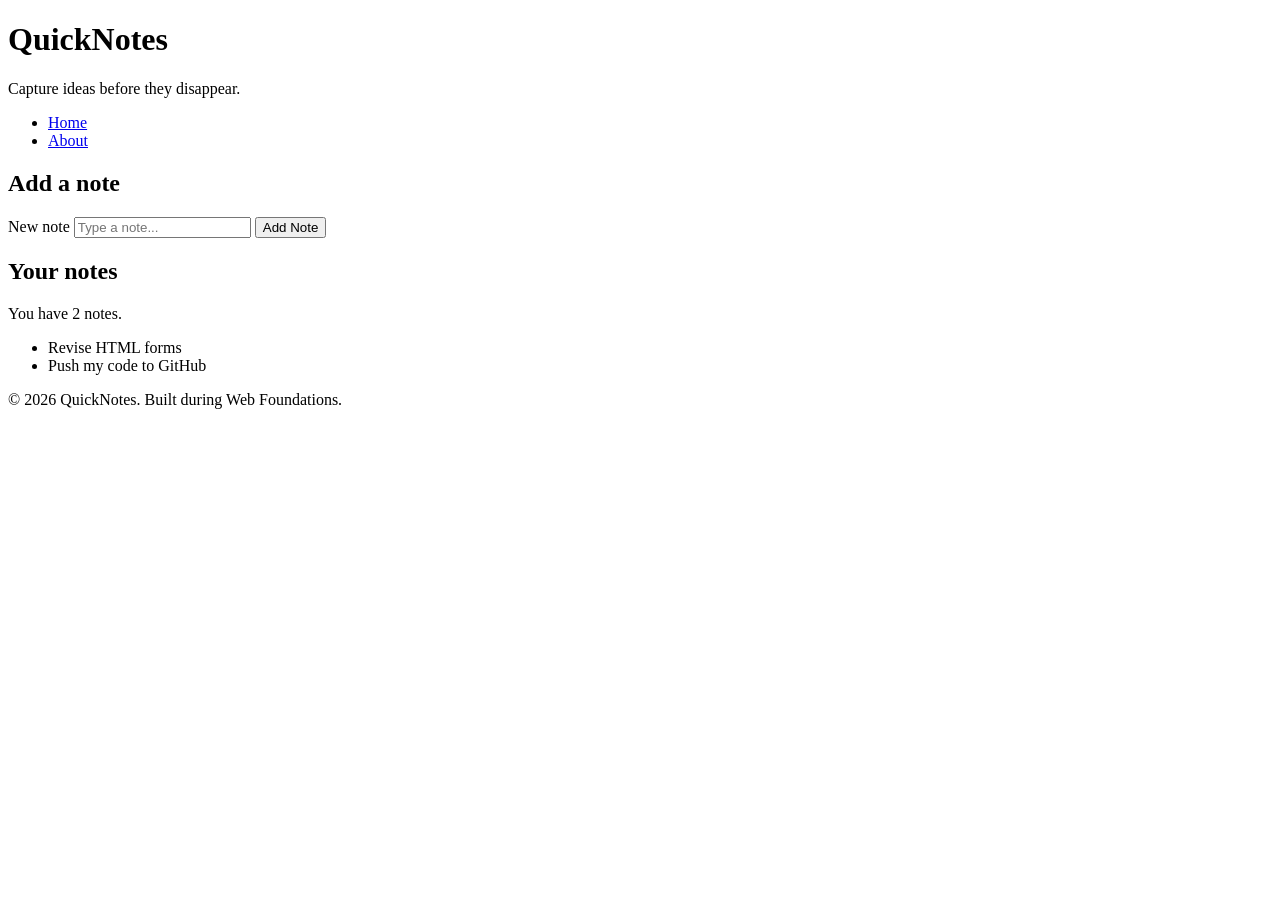
<file: index.html>
<!DOCTYPE html>
<html lang="en">
  <head>
    <meta charset="UTF-8" />
    <meta name="viewport" content="width=device-width, initial-scale=1.0" />
    <title>QuickNotes</title>
  </head>
  <body>
      <header>
    <h1>QuickNotes</h1>

   <p>Capture ideas before they disappear.</p>

    <nav>
      <ul>
        <li><a href="index.html">Home</a></li>
        <li><a href="about.html">About</a></li>
      </ul>
    </nav>
</header>
 <main>
      <section>
        <h2>Add a note</h2>
        <form id="note-form">
          <label for="note-input">New note</label>
          <input type="text" id="note-input" placeholder="Type a note..." />
          <button type="submit">Add Note</button>
        </form>
      </section>
 
      <section>
        <h2>Your notes</h2>
        <p id="note-count">You have 2 notes.</p>
        <ul id="notes-list">
          <li>Revise HTML forms</li>
          <li>Push my code to GitHub</li>
        </ul>
      </section>
    </main>
 
    <footer>
      <p>&copy; 2026 QuickNotes. Built during Web Foundations.</p>
    </footer>
  </body>
</html>
</file>
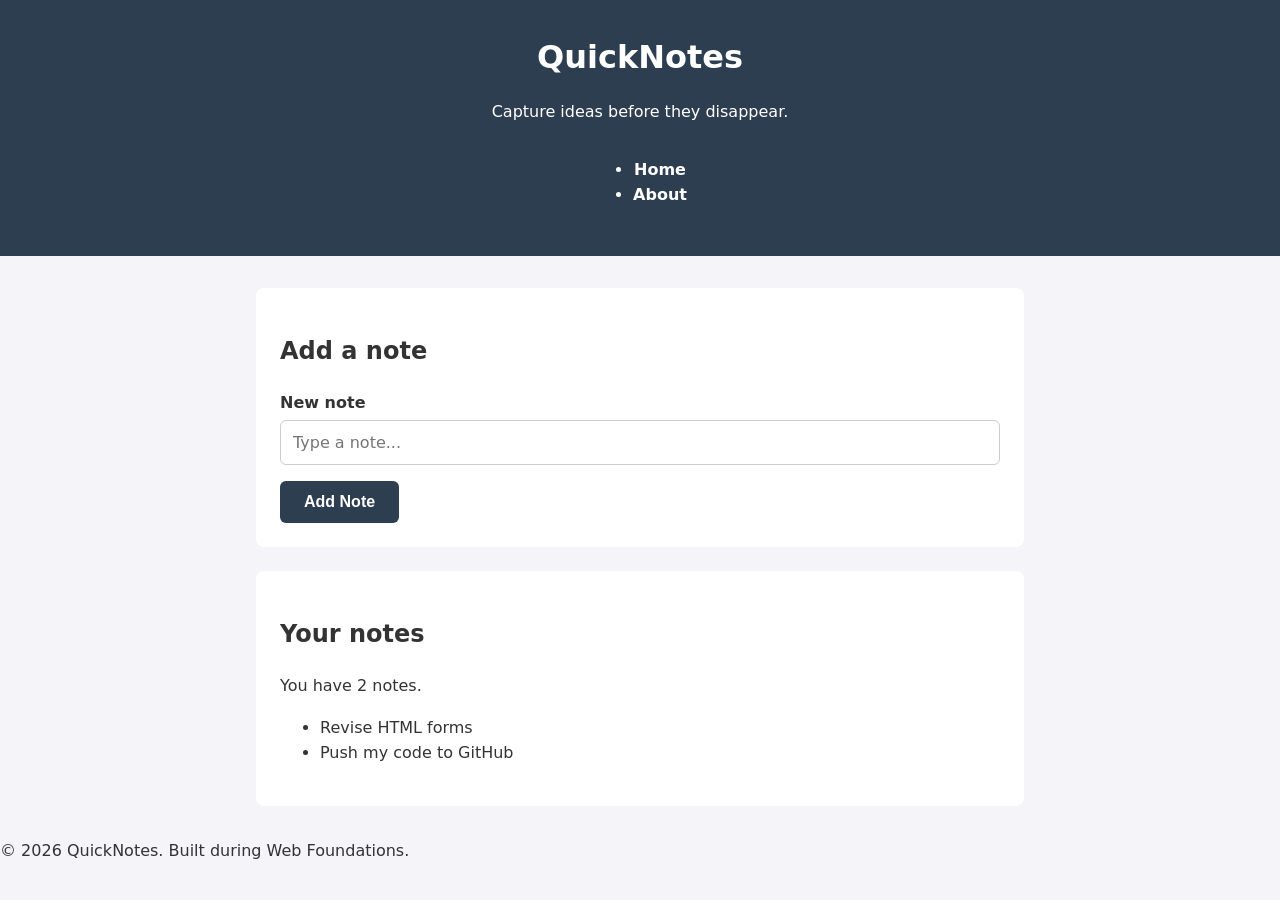
<file: day2/index.html>
<!DOCTYPE html>
<html lang="en">
  <head>
    <meta charset="UTF-8" />
    <meta name="viewport" content="width=device-width, initial-scale=1.0" />
    <title>QuickNotes</title>
    <link rel="stylesheet" href="style.css" />
  </head>
  <body>
      <header>
    <h1>QuickNotes</h1>

   <p>Capture ideas before they disappear.</p>

    <nav>
      <ul>
        <li><a href="index.html">Home</a></li>
        <li><a href="about.html">About</a></li>
      </ul>
    </nav>
</header>
 <main>
      <section>
        <h2>Add a note</h2>
        <form id="note-form">
          <label for="note-input">New note</label>
          <input type="text" id="note-input" placeholder="Type a note..." />
          <button type="submit">Add Note</button>
        </form>
      </section>
 
      <section>
        <h2>Your notes</h2>
        <p id="note-count">You have 2 notes.</p>
        <ul id="notes-list">
          <li>Revise HTML forms</li>
          <li>Push my code to GitHub</li>
        </ul>
      </section>
    </main>
 
    <footer>
      <p>&copy; 2026 QuickNotes. Built during Web Foundations.</p>
    </footer>
  </body>
</html>
</file>
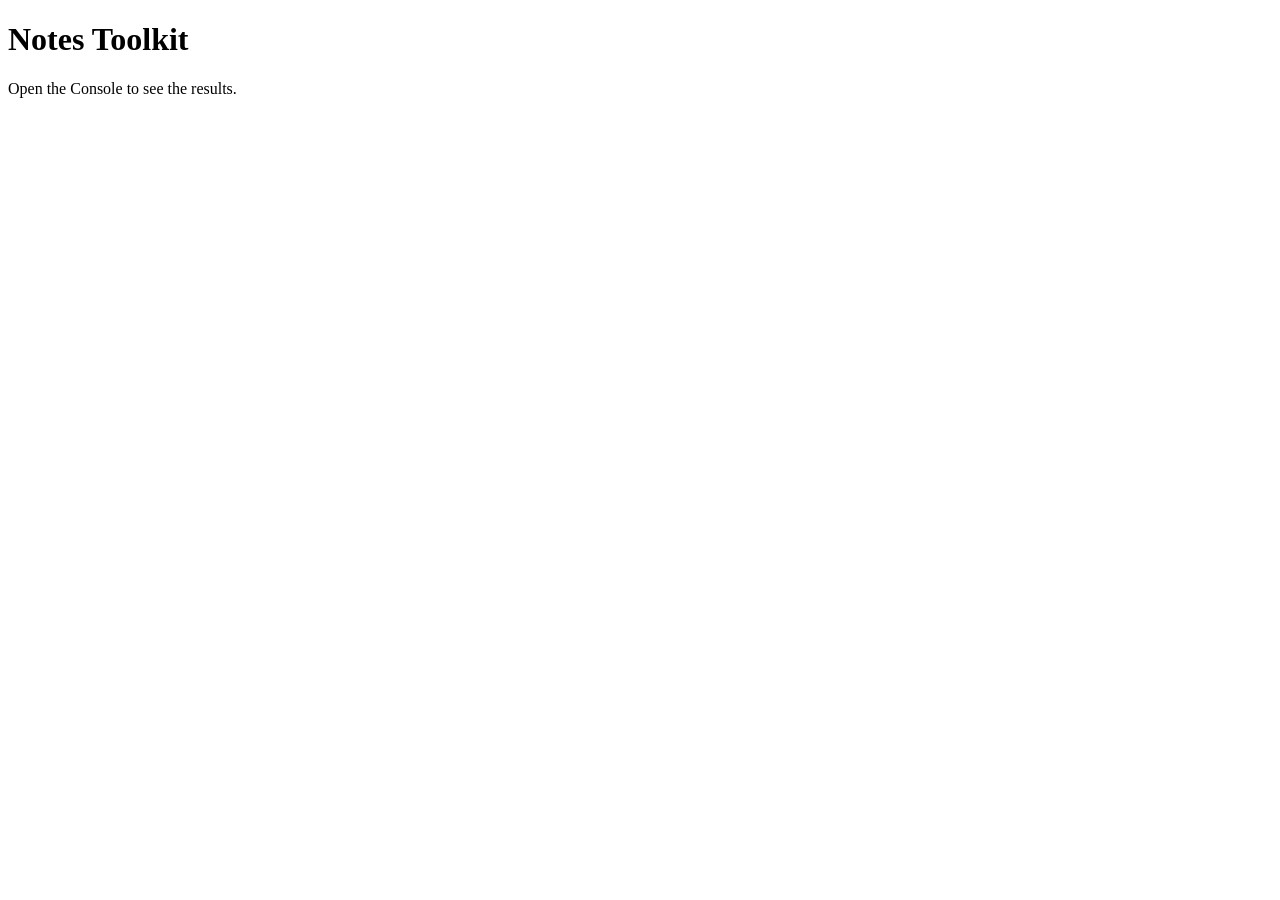
<file: day3/index.html>
<!DOCTYPE html>
<html lang="en">
  <head>
    <meta charset="UTF-8" />
    <meta name="viewport" content="width=device-width, initial-scale=1.0" />
    <title>Notes Toolkit</title>
    <script src="script.js" defer></script>
  </head>
  <body>
    <h1>Notes Toolkit</h1>
    <p>Open the Console to see the results.</p>
  </body>
</html>
</file>
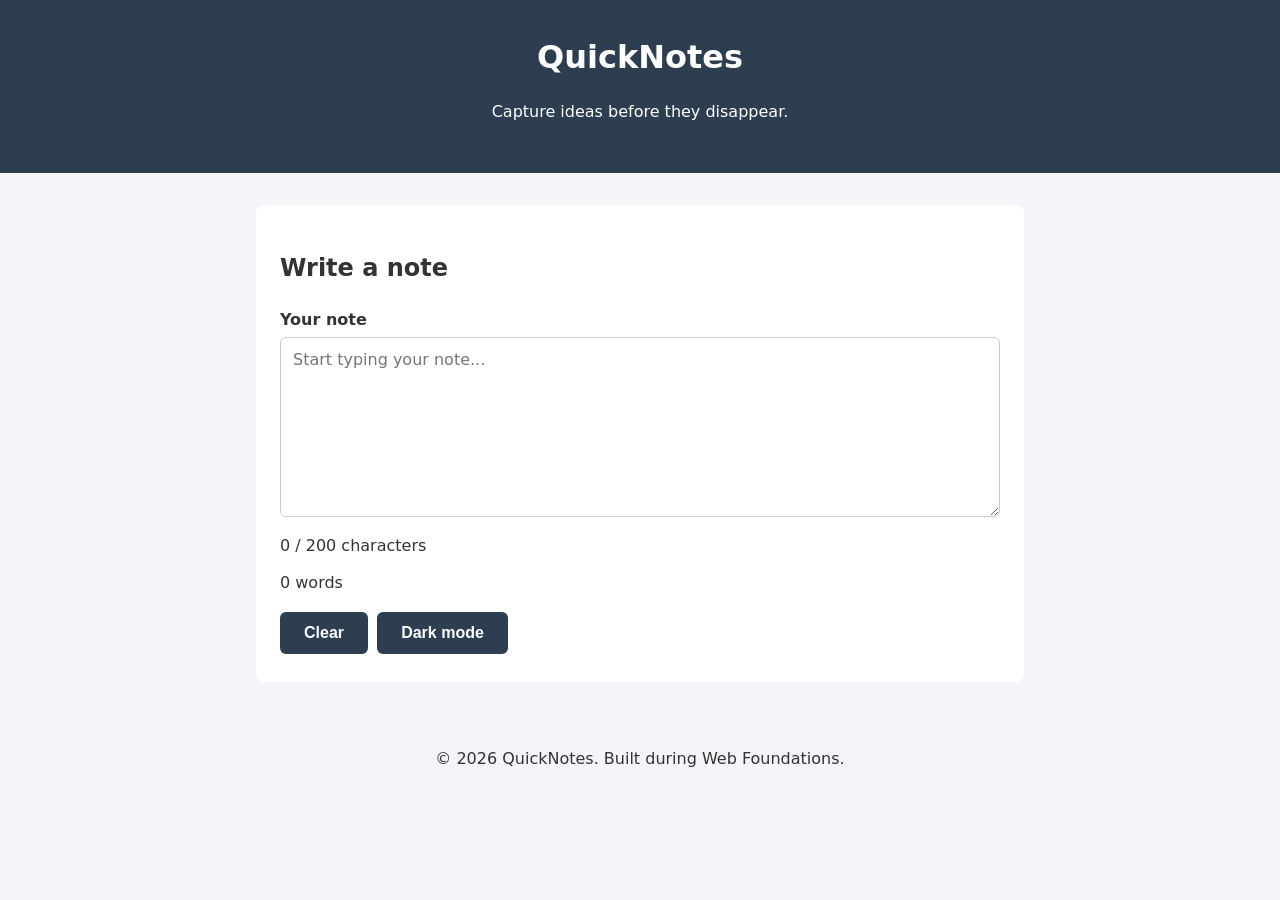
<file: day4/index.html>
<!DOCTYPE html>
<html lang="en">
  <head>
    <meta charset="UTF-8" />
    <meta name="viewport" content="width=device-width, initial-scale=1.0" />

    <title>QuickNotes | Character Counter</title>

    <link rel="stylesheet" href="style.css" />
    <script src="script.js" defer></script>
  </head>

  <body>
    <header>
      <h1>QuickNotes</h1>
      <p>Capture ideas before they disappear.</p>
    </header>

    <main>
      <section>
        <h2>Write a note</h2>

        <label for="note-text">Your note</label>
        <textarea
          id="note-text"
          rows="8"
          placeholder="Start typing your note..."
        ></textarea>

        <p id="char-count">0 / 200 characters</p>
        <p id="word-count">0 words</p>

        <button type="button" id="clear-btn">Clear</button>
        <button type="button" id="theme-toggle">Dark mode</button>
      </section>
    </main>

    <footer>
      <p>&copy; 2026 QuickNotes. Built during Web Foundations.</p>
    </footer>
  </body>
</html>
</file>
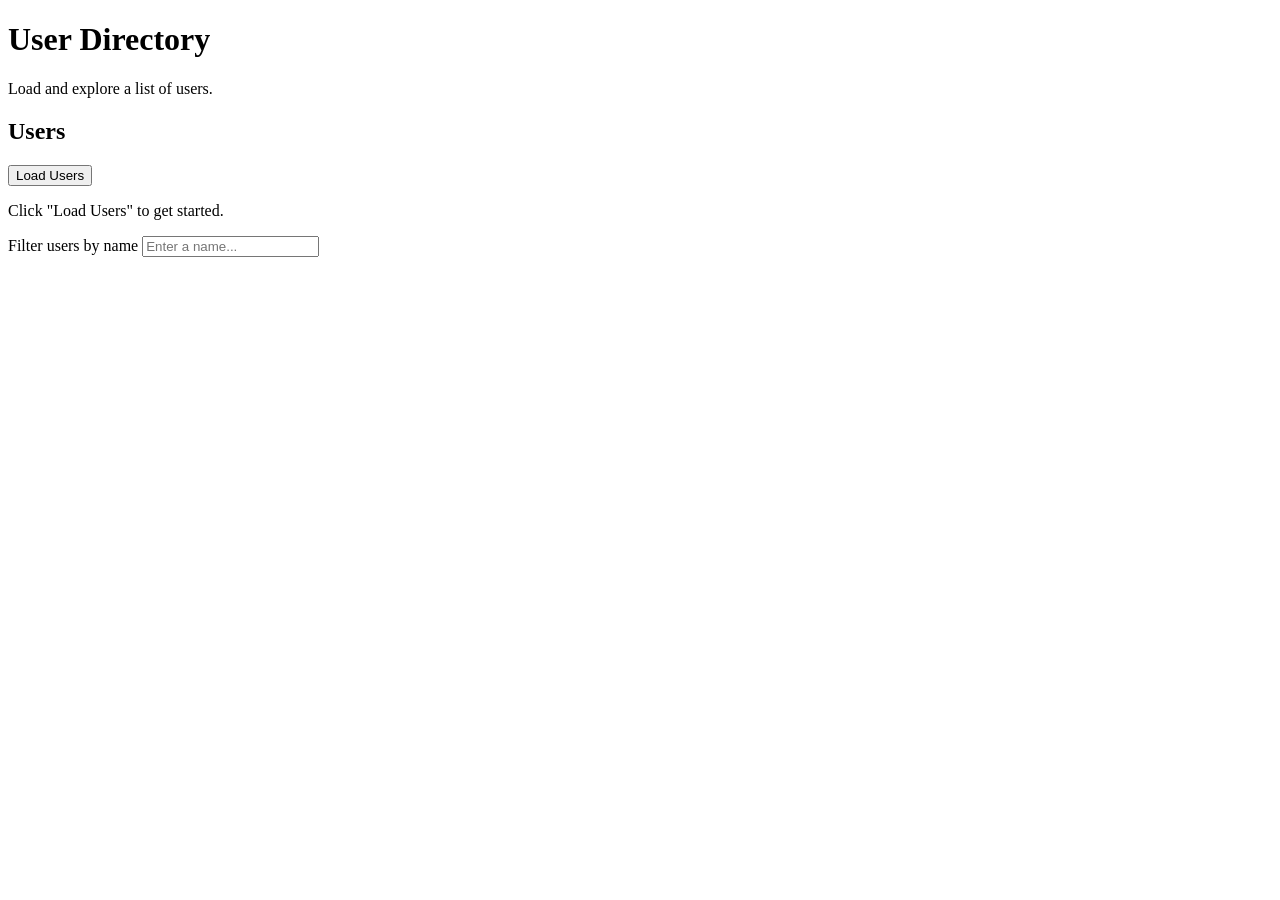
<file: day5/index.html>
<!DOCTYPE html>
<html lang="en">
  <head>
    <meta charset="UTF-8" />
    <meta name="viewport" content="width=device-width, initial-scale=1.0" />

    <title>User Directory</title>

    <script src="users.js" defer></script>
  </head>

  <body>
    <header>
      <h1>User Directory</h1>
      <p>Load and explore a list of users.</p>
    </header>

    <main>
      <section>
        <h2>Users</h2>

        <button id="load-users" type="button">Load Users</button>

        <p id="status" role="status" aria-live="polite">
          Click "Load Users" to get started.
        </p>

        <label for="filter-input">Filter users by name</label>
        <input
          type="text"
          id="filter-input"
          placeholder="Enter a name..."
        />

        <ul id="users-list"></ul>
      </section>
    </main>
  </body>
</html>
</file>
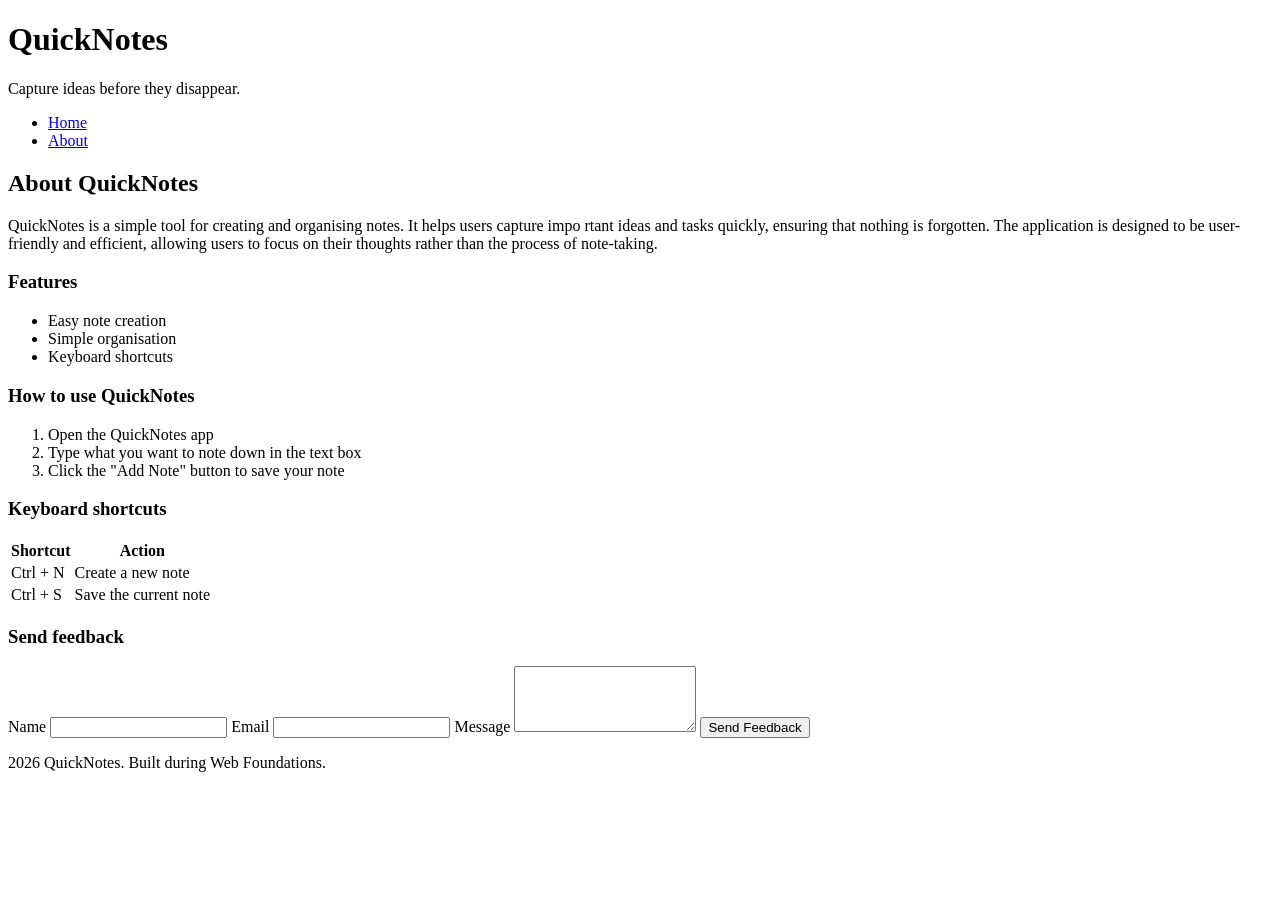
<file: about.html>
<!DOCTYPE html>
<html lang="en">
<head>
    <title>About QuickNotes</title>
</head>

<body>
  <header>
    <h1>QuickNotes</h1>

   <p>Capture ideas before they disappear.</p>

    <nav>
        <ul>
            <li><a href="index.html">Home</a></li>
            <li><a href="about.html">About</a></li>
        </ul>
    </nav>
</header>
<main>
    <h2>About QuickNotes</h2>
    <p>QuickNotes is a simple tool for creating and organising notes. It helps users capture impo
rtant ideas and tasks quickly, ensuring that nothing is forgotten. The application is designed to be user-friendly and efficient, allowing users to focus on their thoughts rather than the process of note-taking.</p>

            <section>
                <h3>Features</h3>
                <ul>
    <li>Easy note creation</li>
    <li>Simple organisation</li>
    <li>Keyboard shortcuts</li>
</ul>
               <h3>How to use QuickNotes</h3>
               <ol>
                <li> Open the QuickNotes app</li>
                <li> Type what you want to note down in the text box</li>
                <li> Click the "Add Note" button to save your note</li>
               </ol>
                <h3>Keyboard shortcuts</h3>
                <table>
                    <thead>
            <tr>
              <th>Shortcut</th>
              <th>Action</th>
            </tr>
          </thead>
          <tbody>
            <tr>
              <td>Ctrl + N</td>
              <td>Create a new note</td>
            </tr>
            <tr>
              <td>Ctrl + S</td>
              <td>Save the current note</td>
            </tr>
          </tbody>
        </table>

        <h3>Send feedback</h3>
        <form>
          <label for="name">Name</label>
          <input type="text" id="name" name="name" required />

          <label for="email">Email</label>
          <input type="email" id="email" name="email" required />

          <label for="message">Message</label>
          <textarea id="message" name="message" rows="4" required></textarea>

          <button type="submit">Send Feedback</button>
        </form>
      </section>  
               
</main>
<footer>
      <p> 2026 QuickNotes. Built during Web Foundations.</p>
    </footer>
</body>
</html>
</file>
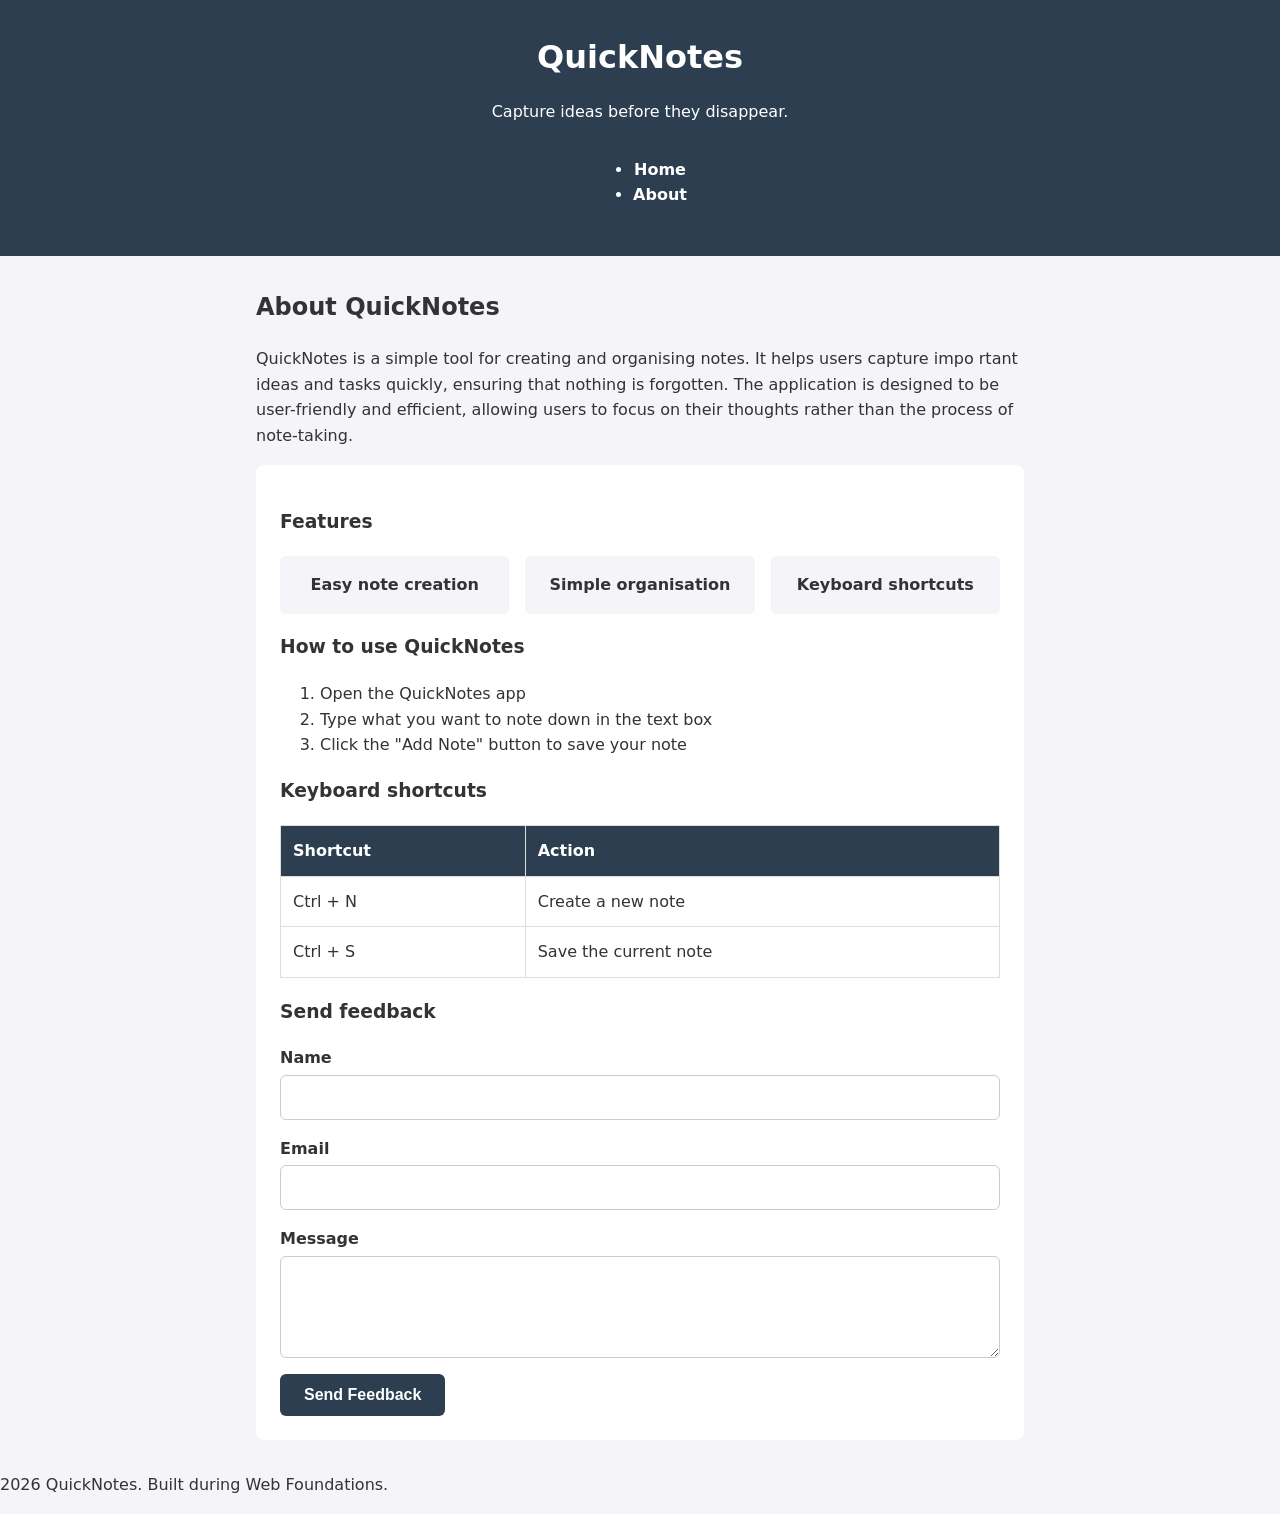
<file: day2/about.html>
<!DOCTYPE html>
<html lang="en">
<head>
    <title>About QuickNotes</title>
    <link rel="stylesheet" href="style.css" />
</head>

<body>
  <header>
    <h1>QuickNotes</h1>

   <p>Capture ideas before they disappear.</p>

    <nav>
        <ul>
            <li><a href="index.html">Home</a></li>
            <li><a href="about.html">About</a></li>
        </ul>
    </nav>
</header>
<main>
    <h2>About QuickNotes</h2>
    <p>QuickNotes is a simple tool for creating and organising notes. It helps users capture impo
rtant ideas and tasks quickly, ensuring that nothing is forgotten. The application is designed to be user-friendly and efficient, allowing users to focus on their thoughts rather than the process of note-taking.</p>

            <section>
                <h3>Features</h3>
                <ul class="features">
    <li>Easy note creation</li>
    <li>Simple organisation</li>
    <li>Keyboard shortcuts</li>
</ul>
               <h3>How to use QuickNotes</h3>
               <ol>
                <li> Open the QuickNotes app</li>
                <li> Type what you want to note down in the text box</li>
                <li> Click the "Add Note" button to save your note</li>
               </ol>
                <h3>Keyboard shortcuts</h3>
                <table>
                    <thead>
            <tr>
              <th>Shortcut</th>
              <th>Action</th>
            </tr>
          </thead>
          <tbody>
            <tr>
              <td>Ctrl + N</td>
              <td>Create a new note</td>
            </tr>
            <tr>
              <td>Ctrl + S</td>
              <td>Save the current note</td>
            </tr>
          </tbody>
        </table>

        <h3>Send feedback</h3>
        <form>
          <label for="name">Name</label>
          <input type="text" id="name" name="name" required />

          <label for="email">Email</label>
          <input type="email" id="email" name="email" required />

          <label for="message">Message</label>
          <textarea id="message" name="message" rows="4" required></textarea>

          <button type="submit">Send Feedback</button>
        </form>
      </section>  
               
</main>
<footer>
      <p> 2026 QuickNotes. Built during Web Foundations.</p>
    </footer>
</body>
</html>
</file>
<file: day2/style.css>
/* 1. Box-Sizing Reset */
* {
  box-sizing: border-box;
}

/* 2. Base Body Styles */
body {
  margin: 0;
  font-family: system-ui, -apple-system, sans-serif;
  font-size: 16px;
  line-height: 1.6;
  background-color: #f4f4f9;
  color: #333333;
}

/* --- HEADER --- */
header {
  background-color: #2c3e50;
  color: #ffffff;
  text-align: center;
  padding: 2rem 1rem;
}

header h1 {
  margin: 0 0 0.5rem 0;
  font-size: 2rem;
}

/* --- NAVIGATION --- */
nav {
  display: flex;
  justify-content: center;
  align-items: center;
  gap: 16px;
}

nav a {
  color: #ffffff;
  text-decoration: none;
  font-weight: bold;
  transition: color 0.3s ease;
}

nav a:hover {
  color: #f39c12;
}

/* --- MAIN CONTENT --- */
main {
  max-width: 800px;
  margin: 2rem auto;
  padding: 0 1rem;
}

/* --- SECTIONS (CARDS) --- */
section {
  background-color: #ffffff;
  padding: 1.5rem;
  border-radius: 8px;
  margin-bottom: 1.5rem;
}

/* --- FEATURES GRID --- */
.features {
  list-style: none;
  padding: 0;
  margin: 0;
  display: grid;
  grid-template-columns: repeat(auto-fit, minmax(180px, 1fr));
  gap: 1rem;
}

.features li {
  background-color: #f4f4f9;
  padding: 1rem;
  border-radius: 6px;
  text-align: center;
  font-weight: bold;
}

/* --- SHORTCUTS TABLE --- */
table {
  width: 100%;
  border-collapse: collapse;
  margin-top: 1rem;
}

th, td {
  border: 1px solid #dddddd;
  padding: 0.75rem;
  text-align: left;
}

thead {
  background-color: #2c3e50;
  color: #ffffff;
}

/* --- FEEDBACK FORM --- */
form label {
  display: block;
  margin-bottom: 0.25rem;
  font-weight: bold;
}

form input,
form textarea {
  display: block;
  width: 100%;
  padding: 0.75rem;
  margin-bottom: 1rem;
  border: 1px solid #cccccc;
  border-radius: 6px;
  font-family: inherit;
  font-size: 1rem;
}

form input:focus,
form textarea:focus {
  outline: none;
  border-color: #2c3e50;
  box-shadow: 0 0 0 3px rgba(44, 62, 80, 0.2);
}

/* --- BUTTONS --- */
button {
  background-color: #2c3e50;
  color: #ffffff;
  padding: 0.75rem 1.5rem;
  border: none;
  border-radius: 6px;
  font-size: 1rem;
  font-weight: bold;
  cursor: pointer;
  transition: background-color 0.3s ease;
}

button:hover {
  background-color: #34495e;
}

/* --- RESPONSIVE DESIGN --- */
@media (max-width: 600px) {
  header {
    padding: 1rem 0.5rem;
  }

  header h1 {
    font-size: 1.5rem;
  }

  nav {
    gap: 8px;
  }
}
</file>
<file: day4/style.css>
/* 1. Box-Sizing Reset */
* {
  box-sizing: border-box;
}

/* 2. Light Theme Colours */
:root {
  --page-bg: #f4f4f9;
  --text-color: #333333;
  --header-bg: #2c3e50;
  --header-text: #ffffff;
  --card-bg: #ffffff;
  --input-bg: #ffffff;
  --border-color: #cccccc;
  --button-bg: #2c3e50;
  --button-hover: #34495e;
  --warning-color: #b45309;
  --over-color: #dc2626;
}

/* 3. Dark Theme Colours */
body.dark {
  --page-bg: #1e1e2f;
  --text-color: #eeeeee;
  --header-bg: #151b26;
  --header-text: #ffffff;
  --card-bg: #2a2a3d;
  --input-bg: #202033;
  --border-color: #55556b;
  --button-bg: #485a75;
  --button-hover: #5a6f8e;
  --warning-color: #fbbf24;
  --over-color: #ff6b75;
}

/* 4. Base Body Styles */
body {
  margin: 0;
  font-family: system-ui, -apple-system, sans-serif;
  font-size: 16px;
  line-height: 1.6;
  background-color: var(--page-bg);
  color: var(--text-color);
}

/* 5. Header */
header {
  background-color: var(--header-bg);
  color: var(--header-text);
  text-align: center;
  padding: 2rem 1rem;
}

header h1 {
  margin: 0 0 0.5rem;
  font-size: 2rem;
}

/* 6. Main Content */
main {
  max-width: 800px;
  margin: 2rem auto;
  padding: 0 1rem;
}

/* 7. Content Card */
section {
  background-color: var(--card-bg);
  padding: 1.5rem;
  border-radius: 8px;
  margin-bottom: 1.5rem;
}

/* 8. Textarea Label */
label {
  display: block;
  margin-bottom: 0.25rem;
  font-weight: bold;
}

/* 9. Textarea */
textarea {
  display: block;
  width: 100%;
  min-height: 180px;
  padding: 0.75rem;
  margin-bottom: 1rem;
  border: 1px solid var(--border-color);
  border-radius: 6px;
  background-color: var(--input-bg);
  color: var(--text-color);
  font-family: inherit;
  font-size: 1rem;
  resize: vertical;
}

textarea:focus {
  outline: none;
  border-color: var(--button-bg);
  box-shadow: 0 0 0 3px rgba(100, 130, 170, 0.25);
}

/* 10. Character and Word Counters */
#char-count,
#word-count {
  margin: 0 0 0.75rem;
}

/* Warning: above 180 characters */
.warning {
  color: var(--warning-color);
}

/* Over the limit: above 200 characters */
.over {
  color: var(--over-color);
  font-weight: bold;
}

/* 11. Buttons */
button {
  background-color: var(--button-bg);
  color: #ffffff;
  padding: 0.75rem 1.5rem;
  margin: 0.25rem 0.25rem 0.25rem 0;
  border: none;
  border-radius: 6px;
  font-size: 1rem;
  font-weight: bold;
  cursor: pointer;
  transition: background-color 0.3s ease;
}

button:hover {
  background-color: var(--button-hover);
}

/* 12. Footer */
footer {
  text-align: center;
  padding: 1rem;
  color: var(--text-color);
}

/* 13. Responsive Design */
@media (max-width: 600px) {
  header {
    padding: 1rem 0.5rem;
  }

  header h1 {
    font-size: 1.5rem;
  }

  main {
    margin: 1rem auto;
  }

  section {
    padding: 1rem;
  }

  button {
    padding: 0.65rem 1rem;
  }
}
</file>
